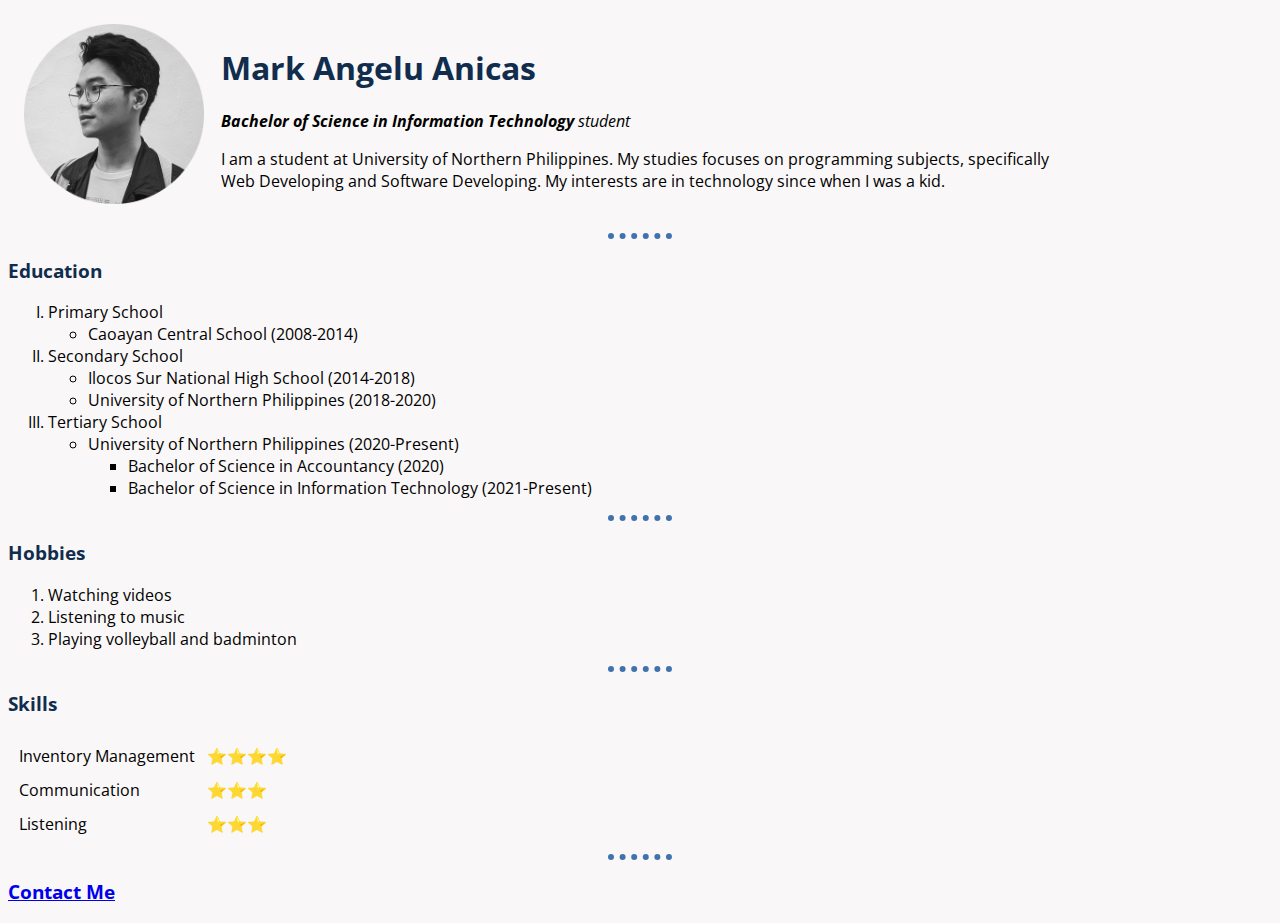
<file: index.html>
<!DOCTYPE html>
<html lang="en">
    <head>
        <meta charset="UTF-8">
        <meta http-equiv="X-UA-Compatible" content="IE=edge">
        <meta name="viewport" content="width=device-width, initial-scale=1.0">
        <meta name="description" content="A student at University of Northern Philippines focusing on
        programming subjects, specifically Web Developing and Software Developing.">
        <title>Mark Angelu's Personal Site</title>
        <link rel="stylesheet" href="css/styles.css">
        <link href="https://fonts.googleapis.com/css2?family=Open+Sans&display=swap" rel="stylesheet">
    </head>
    <body>
        <table cellspacing="15">
            <tr>
                <td><img src="images/angelu.png"  width="180vw" height="180vh" alt="Mark Angelu's
                    Picture"></td>
                <td><h1>Mark Angelu Anicas</h1>
                    <p><em><strong>Bachelor of Science in Information Technology</strong> student</em></p>
                    <p>I am a student at University of Northern Philippines. My studies focuses on programming subjects,
                        specifically <br> Web Developing and Software Developing. My interests are in technology since when I
                        was a kid.
                    </p>
                </td>
            </tr>
        </table>
        <hr>
        <h3>Education</h3>
        <ol type="I">
            <li>Primary School</li>
                <ul>
                    <li>Caoayan Central School (2008-2014)</li>
                </ul>
            <li>Secondary School</li>
                <ul>
                    <li>Ilocos Sur National High School (2014-2018)</li>
                    <li>University of Northern Philippines (2018-2020)</li>
                </ul>
            <li>Tertiary School</li>
                <ul>
                    <li>University of Northern Philippines (2020-Present)</li>
                        <ul>
                            <li>Bachelor of Science in Accountancy (2020)</li>
                            <li>Bachelor of Science in Information Technology (2021-Present)</li>
                        </ul>
                </ul>
        </ol>
        <hr>
        <h3>Hobbies</h3>
        <ol>
            <li>Watching videos</li>
            <li>Listening to music</li>
            <li>Playing volleyball and badminton</li>
        </ol>
        <hr>
        <h3>Skills</h3>
        <table cellspacing="10">
            <tr>
                <td>Inventory Management</td>
                <td>⭐⭐⭐⭐</td>
            </tr>
            <tr>
                <td>Communication</td>
                <td>⭐⭐⭐</td>
            </tr>
            <tr>
                <td>Listening</td>
                <td>⭐⭐⭐</td>
            </tr>
        </table>
        <hr>
        <h3><a href="contactme.html">Contact Me</a></h3>
    </body>
</html>
</file>
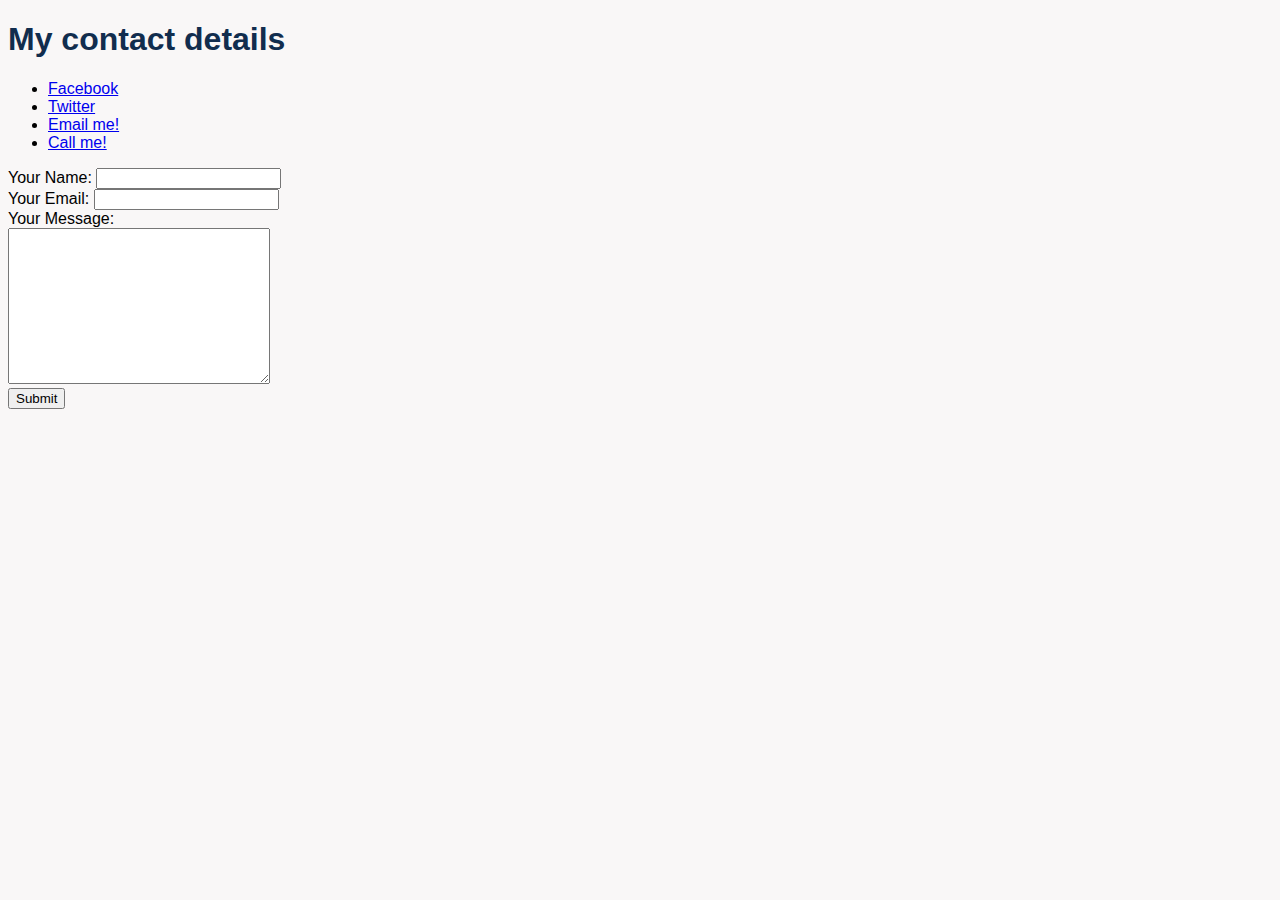
<file: contactme.html>
<!DOCTYPE html>
<html lang="en">
    <head>
        <meta charset="UTF-8">
        <meta http-equiv="X-UA-Compatible" content="IE=edge">
        <meta name="viewport" content="width=device-width, initial-scale=1.0">
        <title>Contact Me</title>
        <link rel="stylesheet" href="css/styles.css">

    </head>
    <body>
        <h1>My contact details</h1>
        <ul>
            <li><a href="https://www.facebook.com/markangelum" target="_blank">Facebook</a></li>
            <li><a href="https://www.twitter.com/markangelum" target="_blank">Twitter</a></li>
            <li><a href="mailto:markangeluanicas@gmail.com" target="_blank">Email me!</a></li>
            <li><a href="tel:+639951295941">Call me!</a></li>
        </ul>
        <form action="mailto:markangeluanicas@gmail.com" method="post" enctype="text/plain">
            <label>Your Name:</label>
            <input type="text" name="yourName"><br>
            <label>Your Email:</label>
            <input type="email" name="yourEmail"><br>
            <label>Your Message:</label><br>
            <textarea name="yourMessage" cols="30" rows="10"></textarea><br>
            <input type="submit">
        </form>
    </body>
</html>
</file>
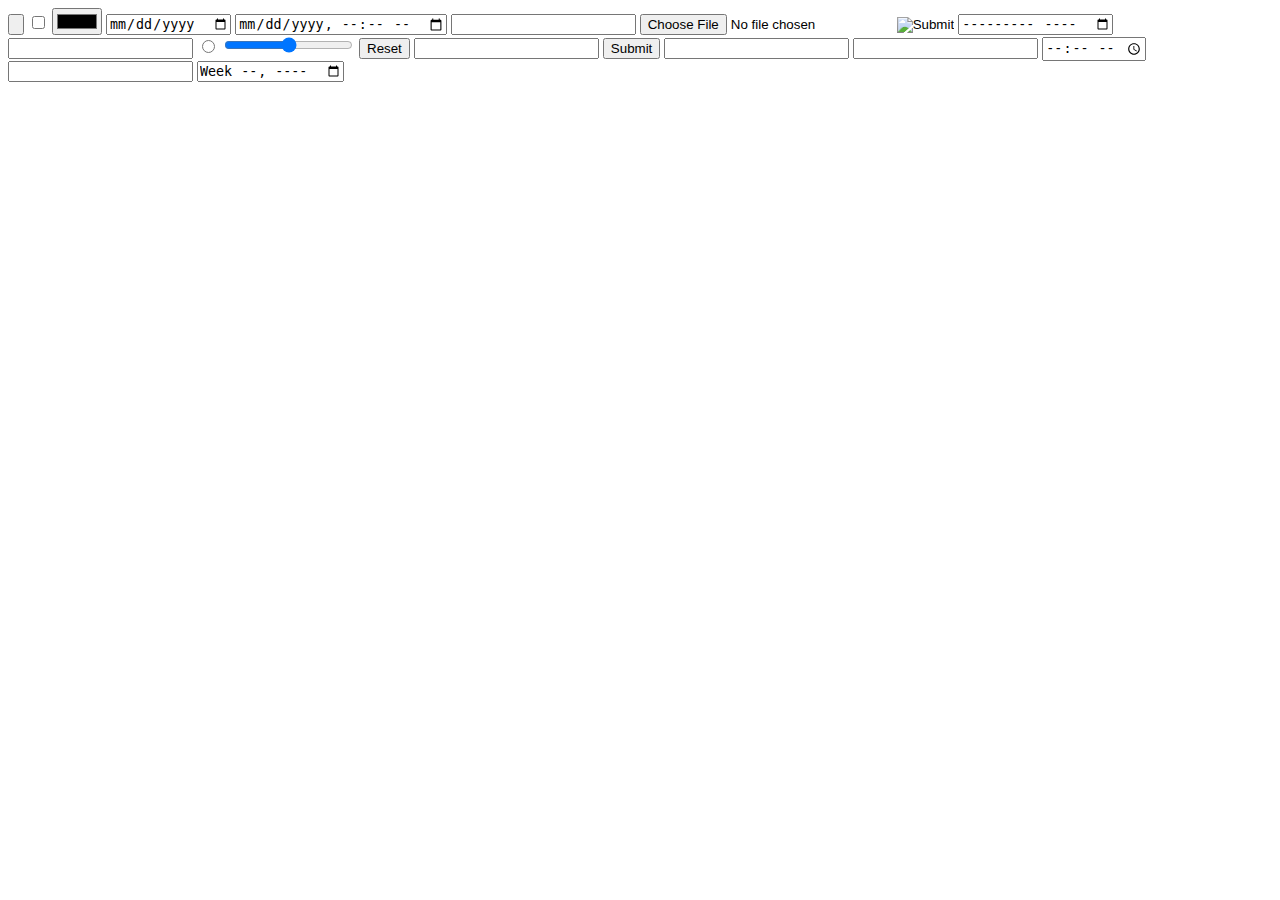
<file: inputtypes.html>
<!DOCTYPE html>
<html lang="en">
    <head>
        <meta charset="UTF-8">
        <meta http-equiv="X-UA-Compatible" content="IE=edge">
        <meta name="viewport" content="width=device-width, initial-scale=1.0">
        <title>Input Types</title>
    </head>
    <body>
        <input type="button">
        <input type="checkbox">
        <input type="color">
        <input type="date">
        <input type="datetime-local">
        <input type="email">
        <input type="file" accept="image/*,.pdf.">
        <input type="hidden">
        <input type="image">
        <input type="month">
        <input type="password">
        <input type="radio">
        <input type="range">
        <input type="reset">
        <input type="search">
        <input type="submit">
        <input type="tel">
        <input type="text">
        <input type="time">
        <input type="url">
        <input type="week">
    </body>
</html>
</file>
<file: css/styles.css>
body {
    background-color: #F9F7F7;
}

hr {
    border-style: dotted none none;
    border-color: #3F72AF;
    border-width: 6px;
    width: 5%;
}

h1, h3 {
    color: #112D4E;
    font-family: 'Open Sans', sans-serif;
}

p, ol, table, ul, form {
    font-family: 'Open Sans', sans-serif;
}
</file>
